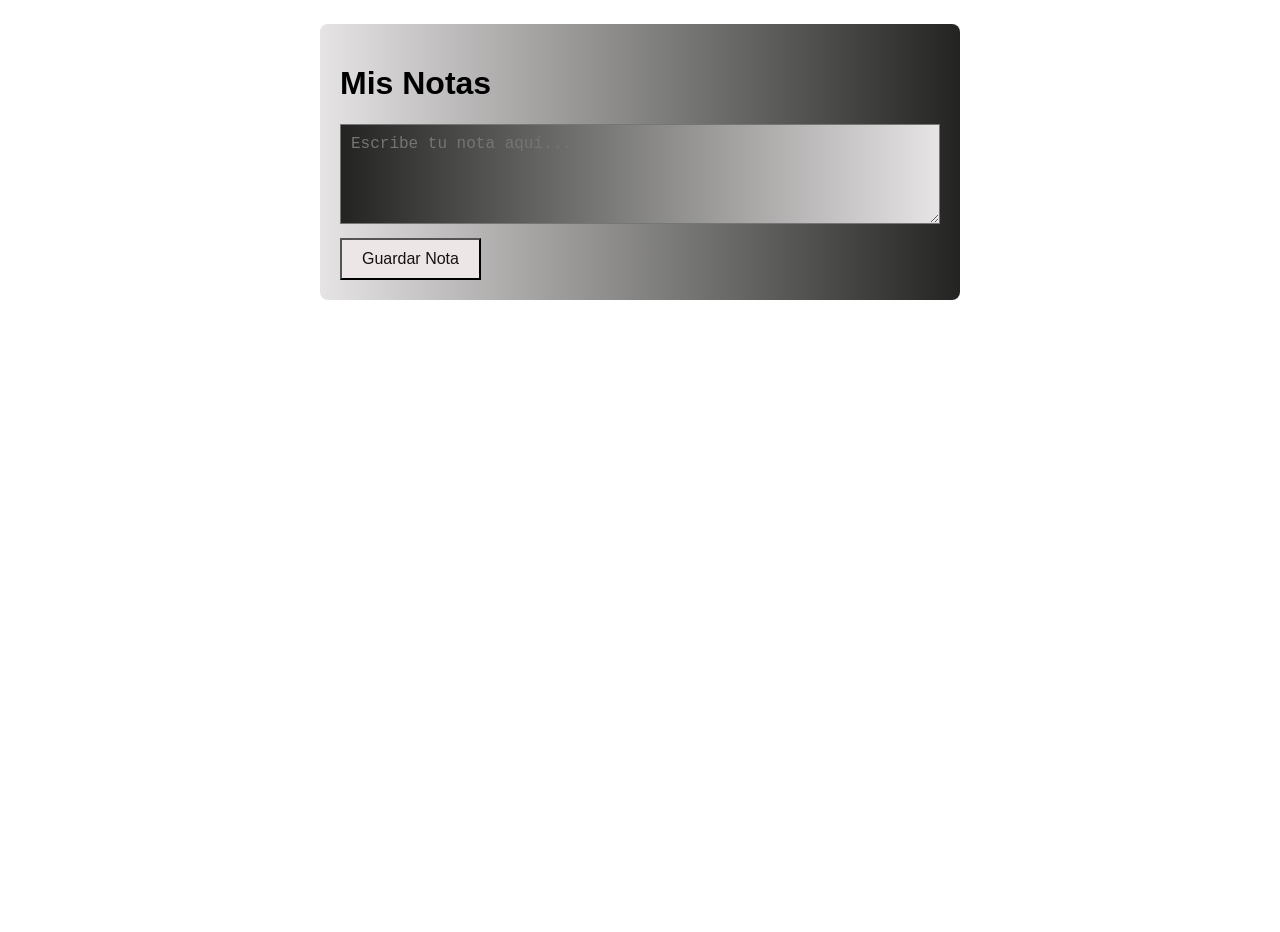
<file: app_notas/notas.html>
<!DOCTYPE html>
<html lang="es">
<head>
  <meta charset="UTF-8" />
  <meta name="viewport" content="width=device-width, initial-scale=1.0"/>
  <title>Notas</title>
  <link rel="stylesheet" href="./notas.css" />
</head>
<body>
  <div class="container">
    <h1>Mis Notas</h1>
    <textarea id="note" placeholder="Escribe tu nota aquí..."></textarea>
    <button id="btnToSave">Guardar Nota</button>
    <div id="notes"></div>
  </div>
  <script src="./notas.js"></script>
</body>
</html>
</file>
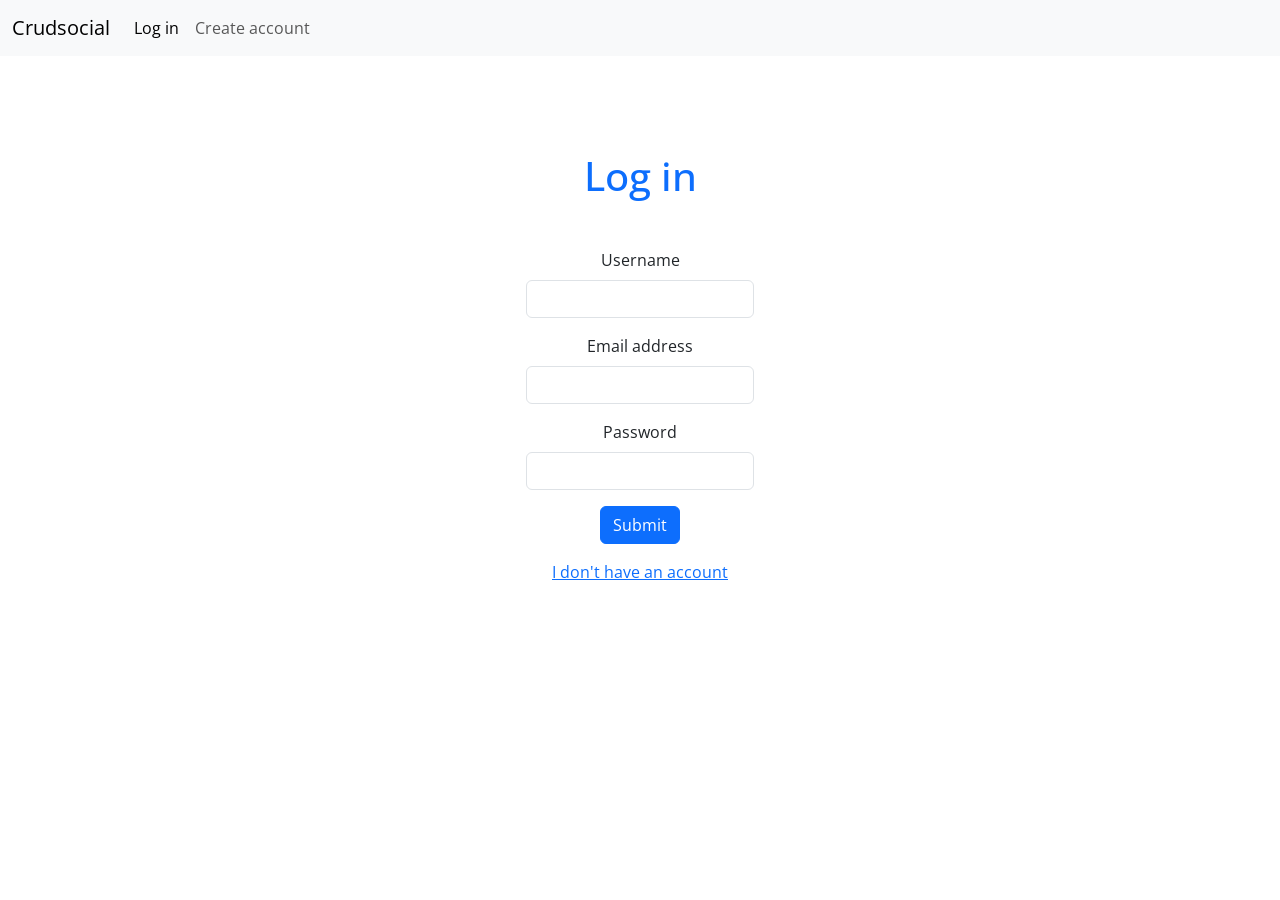
<file: HTML/login.html>
<!doctype html>
<html lang="en">
<head>
  <meta charset="utf-8">
  <meta name="viewport" content="width=device-width, initial-scale=1">
  <title>Log_in</title>
  <link href="https://cdn.jsdelivr.net/npm/bootstrap@5.3.7/dist/css/bootstrap.min.css" rel="stylesheet" integrity="sha384-LN+7fdVzj6u52u30Kp6M/trliBMCMKTyK833zpbD+pXdCLuTusPj697FH4R/5mcr" crossorigin="anonymous">
  <link rel="stylesheet" href="../assets/CSS/styles_login.css">
  <link rel="preconnect" href="https://fonts.googleapis.com">
  <link rel="preconnect" href="https://fonts.gstatic.com" crossorigin>
  <link href="https://fonts.googleapis.com/css2?family=Open+Sans:ital,wght@0,300..800;1,300..800&display=swap" rel="stylesheet">
</head>
<body class="vh-100 d-flex flex-column">
  <nav class="navbar navbar-expand-lg bg-body-tertiary mb-5">
    <div class="container-fluid">
      <a class="navbar-brand" href="#">Crudsocial</a>
      <button class="navbar-toggler" type="button" data-bs-toggle="collapse" data-bs-target="#navbarNavDropdown" aria-controls="navbarNavDropdown" aria-expanded="false" aria-label="Toggle navigation">
        <span class="navbar-toggler-icon"></span>
      </button>
      <div class="collapse navbar-collapse" id="navbarNavDropdown">
        <ul class="navbar-nav">
          <li class="nav-item">
            <a class="nav-link active" aria-current="page" href="./login.html">Log in</a>
          </li>
          <li class="nav-item">
            <a class="nav-link" href="./register.html">Create account</a>
          </li>
        </ul>
      </div>
    </div>
  </nav>
    <section class="container text-center d-flex justify-content-center align-items-center mt-5">
        <div class="row">
          <div class="col">
            <form id="myForm">
                <h1 class="mb-5 text-primary">Log in</h1>
                <div class="mb-3">
                  <label for="InputUsername" class="form-label">Username</label>
                  <input type="text" class="form-control" id="InputUsername" name="userName">
                </div>
                <div class="mb-3">
                  <label for="InputEmail" class="form-label">Email address</label>
                  <input type="email" class="form-control" id="InputEmail" name="email">
                </div>
                <div class="mb-3">
                  <label for="InputPassword" class="form-label">Password</label>
                  <input type="password" class="form-control" id="InputPassword" name="password">
                </div>
                <button id="myButton" type="submit" class="mb-3 btn btn-primary">Submit</button>
                <div id="lastContainer">
                  <p><a href="./register.html">I don't have an account</a></p>
                </div>
              </form>
          </div>
        </div>
      </section>
  <script src="https://cdn.jsdelivr.net/npm/bootstrap@5.3.7/dist/js/bootstrap.bundle.min.js" integrity="sha384-ndDqU0Gzau9qJ1lfW4pNLlhNTkCfHzAVBReH9diLvGRem5+R9g2FzA8ZGN954O5Q" crossorigin="anonymous"></script>
  <script src="https://cdn.jsdelivr.net/npm/@popperjs/core@2.11.8/dist/umd/popper.min.js" integrity="sha384-I7E8VVD/ismYTF4hNIPjVp/Zjvgyol6VFvRkX/vR+Vc4jQkC+hVqc2pM8ODewa9r" crossorigin="anonymous"></script>
  <script src="https://cdn.jsdelivr.net/npm/bootstrap@5.3.7/dist/js/bootstrap.min.js" integrity="sha384-7qAoOXltbVP82dhxHAUje59V5r2YsVfBafyUDxEdApLPmcdhBPg1DKg1ERo0BZlK" crossorigin="anonymous"></script>
  <script src="../assets/JavaScript/login.js"></script>
</body>
</html>
</file>
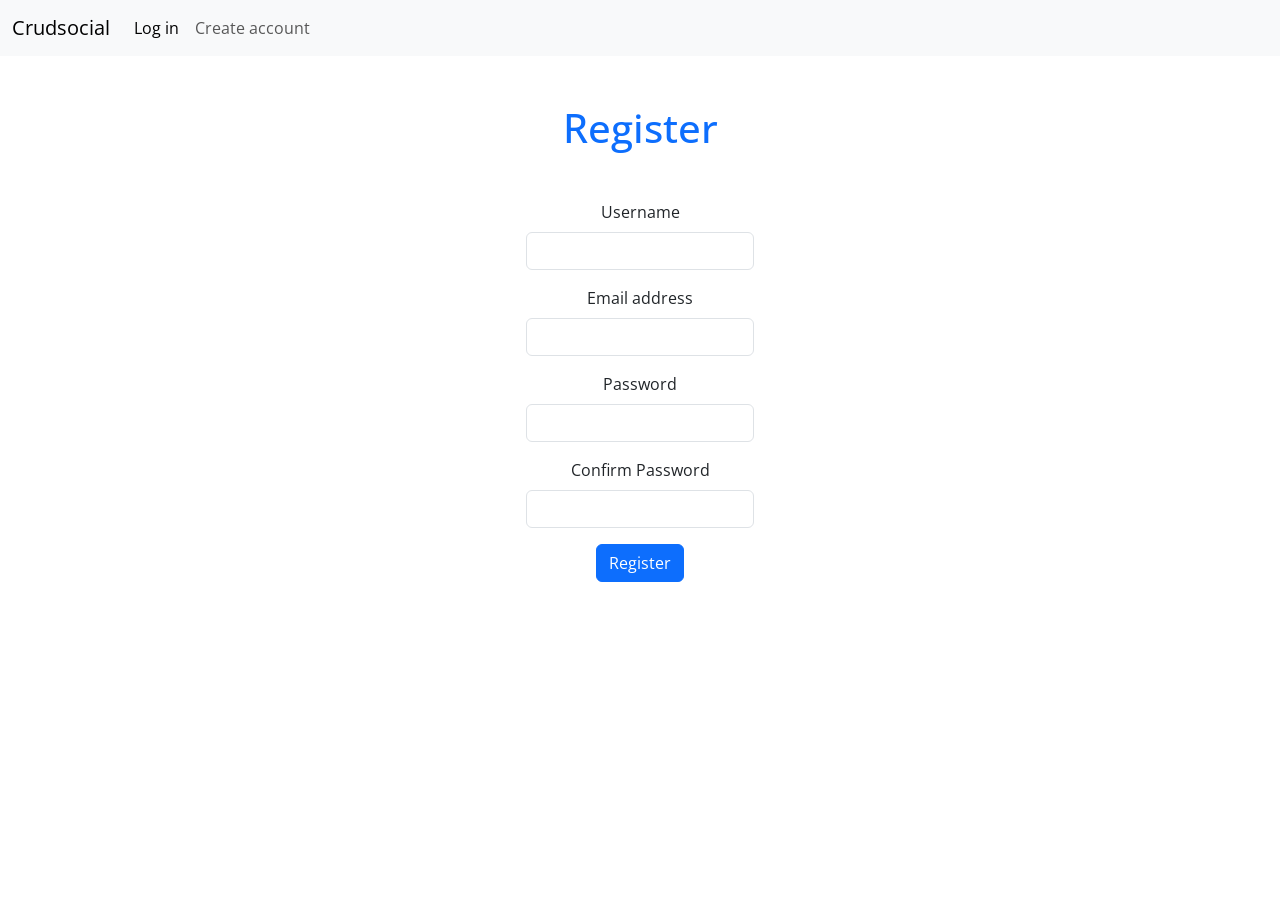
<file: HTML/register.html>
<!DOCTYPE html>
<html lang="en">
<head>
  <meta charset="UTF-8">
  <meta name="viewport" content="width=device-width, initial-scale=1.0">
  <title>Register</title>
  <link href="https://cdn.jsdelivr.net/npm/bootstrap@5.3.7/dist/css/bootstrap.min.css" rel="stylesheet" integrity="sha384-LN+7fdVzj6u52u30Kp6M/trliBMCMKTyK833zpbD+pXdCLuTusPj697FH4R/5mcr" crossorigin="anonymous">
  <link rel="stylesheet" href="../assets/CSS/styles_register.css">
  <link rel="preconnect" href="https://fonts.googleapis.com">
  <link rel="preconnect" href="https://fonts.gstatic.com" crossorigin>
  <link href="https://fonts.googleapis.com/css2?family=Open+Sans:ital,wght@0,300..800;1,300..800&display=swap" rel="stylesheet">
</head>
<body class="vh-100 d-flex flex-column">
  <nav class="navbar navbar-expand-lg bg-body-tertiary mb-5">
    <div class="container-fluid">
      <a class="navbar-brand" href="#">Crudsocial</a>
      <button class="navbar-toggler" type="button" data-bs-toggle="collapse" data-bs-target="#navbarNavDropdown" aria-controls="navbarNavDropdown" aria-expanded="false" aria-label="Toggle navigation">
        <span class="navbar-toggler-icon"></span>
      </button>
      <div class="collapse navbar-collapse" id="navbarNavDropdown">
        <ul class="navbar-nav">
          <li class="nav-item">
            <a class="nav-link active" aria-current="page" href="./login.html">Log in</a>
          </li>
          <li class="nav-item">
            <a class="nav-link" href="./register.html">Create account</a>
          </li>
        </ul>
      </div>
    </div>
  </nav>
  <section class="container d-flex justify-content-center align-items-center text-center mt-5 mt-sm-0">
      <div class="row align-items-center">
        <div class="col">
          <form id="myForm">
              <h1 class="mb-5 text-primary">Register</h1>
              <div class="mb-3">
                  <label for="InputUsername" class="form-label">Username</label>
                  <input type="text" class="form-control" name="userName" id="InputUsername">
                </div>
              <div class="mb-3">
                  <label for="InputEmail1" class="form-label">Email address</label>
                  <input type="email" class="form-control" name="email" id="InputEmail1">
              </div>
              <div class="mb-3">
                  <label for="InputPassword1" class="form-label">Password</label>
                  <input type="password" class="form-control password_input" name="password" id="InputPassword1">
              </div>
              <div id="confirmPasswordContainer" class="mb-3">
                  <label for="InputPassword2" class="form-label">Confirm Password</label>
                  <input type="password" class="form-control password_input" name="passwordConfirmation" id="InputPassword2">
              </div>
              <button id="myButton" type="submit" class="btn btn-primary">Register</button>
            </form>
        </div>
      </div>
    </section>
    <script src="https://cdn.jsdelivr.net/npm/bootstrap@5.3.7/dist/js/bootstrap.bundle.min.js" integrity="sha384-ndDqU0Gzau9qJ1lfW4pNLlhNTkCfHzAVBReH9diLvGRem5+R9g2FzA8ZGN954O5Q" crossorigin="anonymous"></script>
    <script src="https://cdn.jsdelivr.net/npm/@popperjs/core@2.11.8/dist/umd/popper.min.js" integrity="sha384-I7E8VVD/ismYTF4hNIPjVp/Zjvgyol6VFvRkX/vR+Vc4jQkC+hVqc2pM8ODewa9r" crossorigin="anonymous"></script>
    <script src="https://cdn.jsdelivr.net/npm/bootstrap@5.3.7/dist/js/bootstrap.min.js" integrity="sha384-7qAoOXltbVP82dhxHAUje59V5r2YsVfBafyUDxEdApLPmcdhBPg1DKg1ERo0BZlK" crossorigin="anonymous"></script>
    <script src="../assets/JavaScript/register.js"></script>
</body>
</html>
</file>
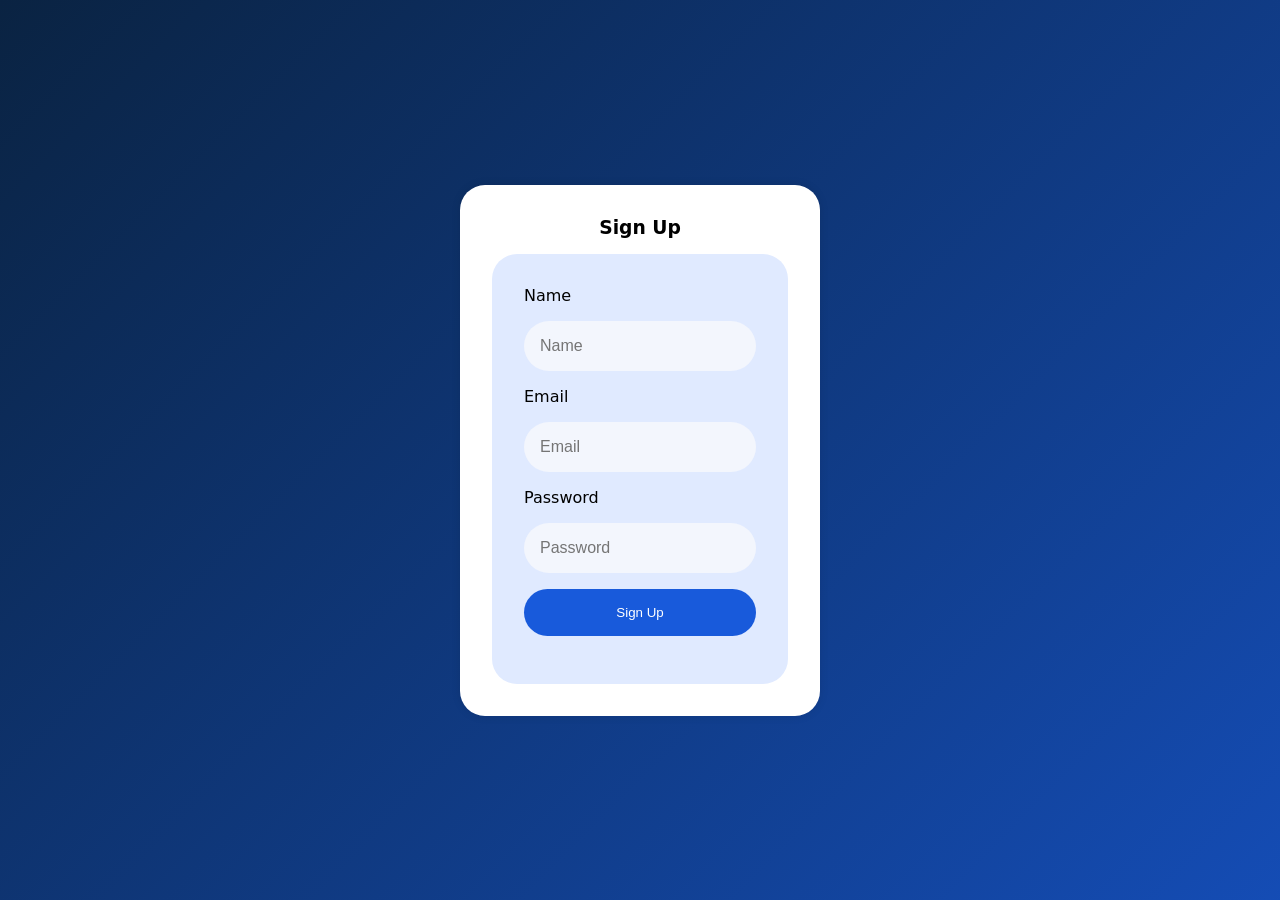
<file: sign_in/signin.html>
<!DOCTYPE html>
<html lang="en">
<head>
    <meta charset="UTF-8">
    <meta name="viewport" content="width=device-width, initial-scale=1.0">
    <link rel="stylesheet" href="../sign_in/style/signin.css">
    <title>Sign In</title>
</head>
<body>
    <main class="page_container">
      <form id="form" class="form_container">
        <h3 class="form_title">Sign Up</h3>
        <div class="form_style">

        <label for="name">Name</label>
        <input id="name" type="name" name="name" placeholder="Name" />

        <label for="email">Email</label>
        <input id="emailSu" type="email" name="email" placeholder="Email" />

        <label for="password">Password</label>
        <input id="passwordSu" type="password" name="password" placeholder="Password" />

        <button id="sign" type="button" class="form_button">Sign Up</button>
        <div id="userinfo"></div>
        </div>
      </form>
    </main>
    <script src="../script/script.js"></script>
</body>
</html>
</file>
<file: app_notas/notas.css>
/* general styles */
body {
  margin-top: 1.5rem;
  min-height: 100vh;
  font-family: Arial, sans-serif;
  background: url('https://images.pexels.com/photos/1629212/pexels-photo-1629212.jpeg') no-repeat center center/cover;
}

.container {
  max-width: 600px;
  margin: auto;
  background: linear-gradient(to right, #e6e4e4, #232422);
  padding: 20px;
  border-radius: 8px;
  overflow-x: hidden; 
}

/* textarea for new note */
textarea {
  width: 100%;
  height: 100px;
  background: linear-gradient(to right, #232422, #e6e4e4);
  margin-bottom: 10px;
  padding: 10px;
  font-size: 16px;
  color: rgb(255, 255, 255);
  box-sizing: border-box;
  white-space: pre-wrap;
  word-break: break-word;
  overflow-wrap: break-word;
}

/* save button*/
button {
  padding: 10px 20px;
  font-size: 16px;
  cursor: pointer;
  background-color: rgb(236, 230, 230);
  color: rgb(24, 17, 17);
  box-sizing: border-box;
}

/* individual note container */
.note {
  max-width: 100%;
  background: linear-gradient(to right, #45b9b9, #bccf0a);
  padding: 10px;
  margin-top: 10px;
  border-radius: 4px;
  position: relative;
  box-sizing: border-box;
  overflow-wrap: break-word;
  word-break: break-word;
  word-wrap: break-word;
  max-height: 250px;
  overflow-y: auto;
}

/* text of the note */
.note p.note-content {
  margin: 0 0 5px 0;
  white-space: pre-wrap;      /* maintains line breaks */
  word-break: break-word;     /* force jump of word if it is very long */
  overflow-wrap: break-word;
  max-width: 100%;
  box-sizing: border-box;
}

/* textarea to edit inline note */
.note textarea {
  width: 100%;
  height: 80px;
  box-sizing: border-box;
  white-space: pre-wrap;
  word-break: break-word;
  overflow-wrap: break-word;
  margin-bottom: 5px;
}

/*buttons inside the note */
.note button {
  margin-left: 10px;
  float: right;
}

/* cancel edit button */
.btn-cancel {
  background: linear-gradient(to right, #3f5efb, #fc466b);
  height: 2.5rem;
  width: 5.3rem;
  color: white;
  float: none;
  margin-left: 5px;
  cursor: pointer;
  padding: 6px 12px;
  border-radius: 4px;
  border: none;
  font-size: 14px;
}
</file>
<file: assets/CSS/styles_login.css>
:root {
    --bs-body-font-family: "Open Sans", sans-serif;
  }
body{
    font-family: var(--bs-body-font-family);
}
</file>
<file: assets/CSS/styles_register.css>
:root {
    --bs-body-font-family: "Open Sans", sans-serif;
  }
body{
    font-family: var(--bs-body-font-family);
}
</file>
<file: sign_in/style/signin.css>
* {
  box-sizing: border-box;
  margin: 0;
  padding: 0;
}

body {
    min-height: 100vh;
    overflow-x: hidden;
    font-family: system-ui, sans-serif;
    background: linear-gradient(135deg, #0a2342, #185adb, #2d62ea, #8ecae6);
    background-size: 400% 400%;
    animation: gradientFlow 15s ease infinite;
    display: flex;
    align-items: center;
    justify-content: center;
}

@keyframes gradientFlow {
  0% { background-position: 0% 50%; }
  50% { background-position: 100% 50%; }
  100% { background-position: 0% 50%; }
}

/* --------- FORMULARIO --------- */
.form_container {
  background-color: #ffffff;
  padding: 2rem;
  max-width: 500px;
  margin: 0 auto;
  border-radius: 25px;
  box-shadow: 0 0 10px rgba(0, 0, 0, 0.1);
}

.form_title{
    text-align: center;
    padding-bottom: 1rem;
    font-family: system-ui, -apple-system, BlinkMacSystemFont, 'Segoe UI', Roboto, Oxygen, Ubuntu, Cantarell, 'Open Sans', 'Helvetica Neue', sans-serif;
    
}

.form_style {
  background-color: #e0eaff;
  padding: 2rem;
  border-radius: 25px;
  display: flex;
  flex-direction: column;
  gap: 1rem;
}

input {
  padding: 1rem;
  border: none;
  border-radius: 25px;
  font-size: 1rem;
  background-color: #f3f6fd;
}

.form_button {
  padding: 1rem;
  border-radius: 25px;
  border: none;
  background-color: #185adb;
  color: white;
  transition: background-color 0.2s;
  cursor: pointer;
}

.form_button:hover {
  background-color: #4299e1;
}
</file>
